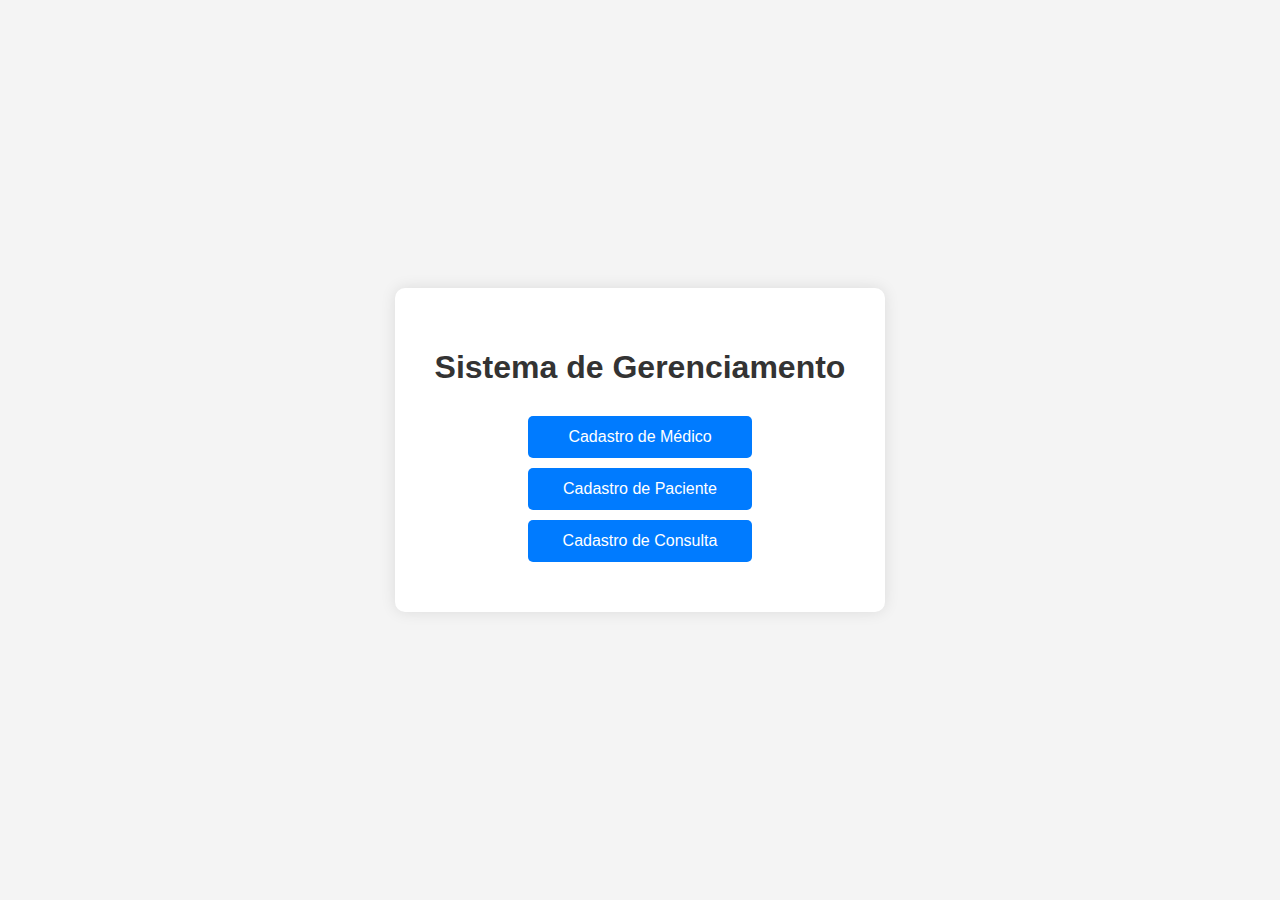
<file: Index.html>
<!DOCTYPE html>
<html lang="pt-BR">
<head>
    <meta charset="UTF-8">
    <meta name="viewport" content="width=device-width, initial-scale=1.0">
    <link rel="stylesheet" href="CSS/StyleIndex.css">
    <title>Sistema de Gerenciamento de Consultório</title>

</head>
<body>
    <div class="container">
        <h1>Sistema de Gerenciamento</h1>
        <a href="CadastroMedico.HTML" class="button">Cadastro de Médico</a>
        <a href="*" class="button">Cadastro de Paciente</a>
        <a href="*" class="button">Cadastro de Consulta</a>
    </div>
</body>
</html>
</file>
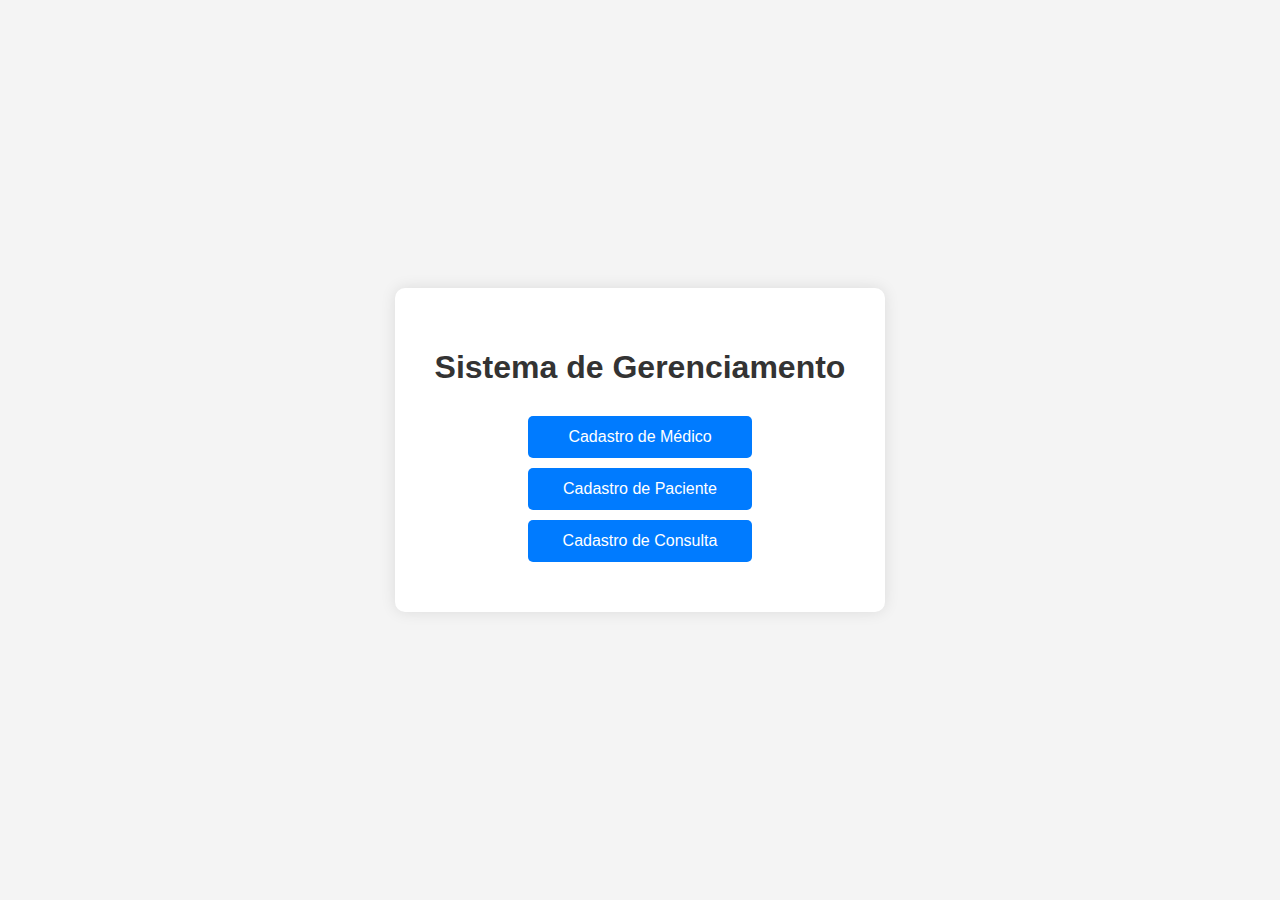
<file: HTML/Index.html>
<!DOCTYPE html>
<html lang="pt-BR">
<head>
    <meta charset="UTF-8">
    <meta name="viewport" content="width=device-width, initial-scale=1.0">
    <link rel="stylesheet" href="../CSS/StyleIndex.css">
    <title>Sistema de Gerenciamento de Consultório</title>

</head>
<body>
    <div class="container">
        <h1>Sistema de Gerenciamento</h1>
        <a href="CadastroMedico.HTML" class="button">Cadastro de Médico</a>
        <a href="CadastroPaciente.html" class="button">Cadastro de Paciente</a>
        <a href="CadastroConsulta.HTML" class="button">Cadastro de Consulta</a>
    </div>
</body>
</html>
</file>
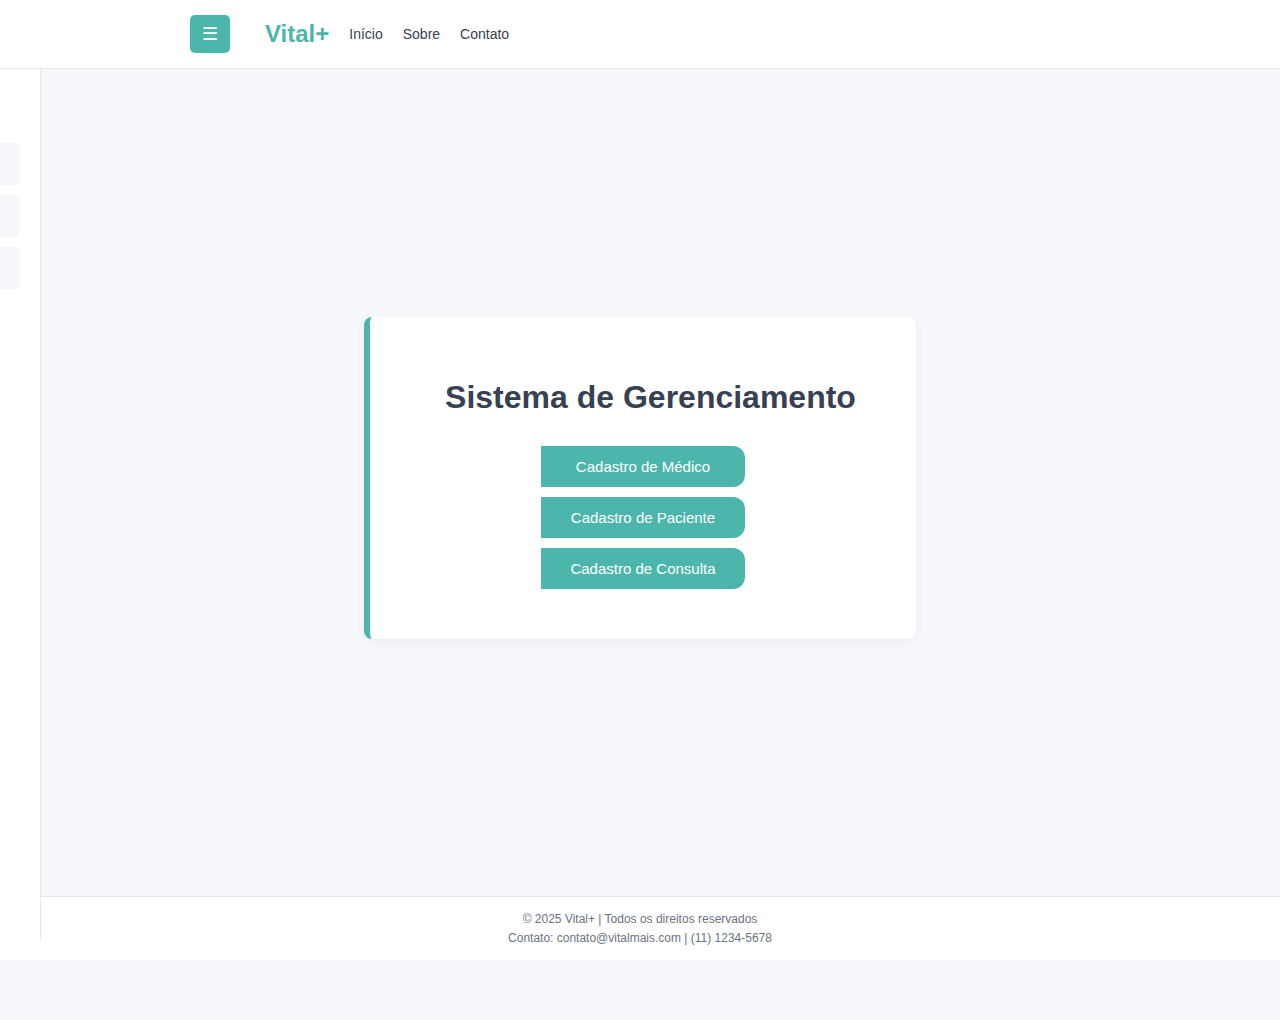
<file: Front/HTML/Index.html>
<!DOCTYPE html>
<html lang="pt-BR">
<head>
    <meta charset="UTF-8">
    <meta name="viewport" content="width=device-width, initial-scale=1.0">
    <link rel="stylesheet" href="../CSS/StyleIndex.css">
    <script src="../JS/scriptIndex.js" defer></script>
    <title>Vital+ | Sistema de Gerenciamento</title>
</head>
<body>
    <header>
        <div class="header-content">
            <button class="menu-toggle" onclick="toggleMenu()">☰</button>
            <h2 class="logo">Vital+</h2>
            <nav>
                <a href="index.html" class="nav-link">Início</a>
                <a href="#sobre" class="nav-link">Sobre</a>
                <a href="#contato" class="nav-link">Contato</a>
            </nav>
        </div>
    </header>

    <!-- Menu Lateral -->
    <div class="sidebar" id="sidebar">
        <h3>Opções</h3>
        <a href="ListaMedicos.html" class="sidebar-link">Lista de Médicos</a>
        <a href="ListaPacientes.html" class="sidebar-link">Lista de Pacientes</a>
        <a href="ListaConsultas.html" class="sidebar-link">Lista de Consultas</a>
    </div>

    <!-- Container Principal -->
    <div class="container" id="main-container">
        <h1>Sistema de Gerenciamento</h1>
        <a href="CadastroMedico.html" class="button">Cadastro de Médico</a>
        <a href="CadastroPaciente.html" class="button">Cadastro de Paciente</a>
        <a href="CadastroConsulta.html" class="button">Cadastro de Consulta</a>
    </div>

    <footer>
        <div class="footer-content">
            <p>© 2025 Vital+ | Todos os direitos reservados</p>
            <p>Contato: contato@vitalmais.com | (11) 1234-5678</p>
        </div>
    </footer>
</body>
</html>
</file>
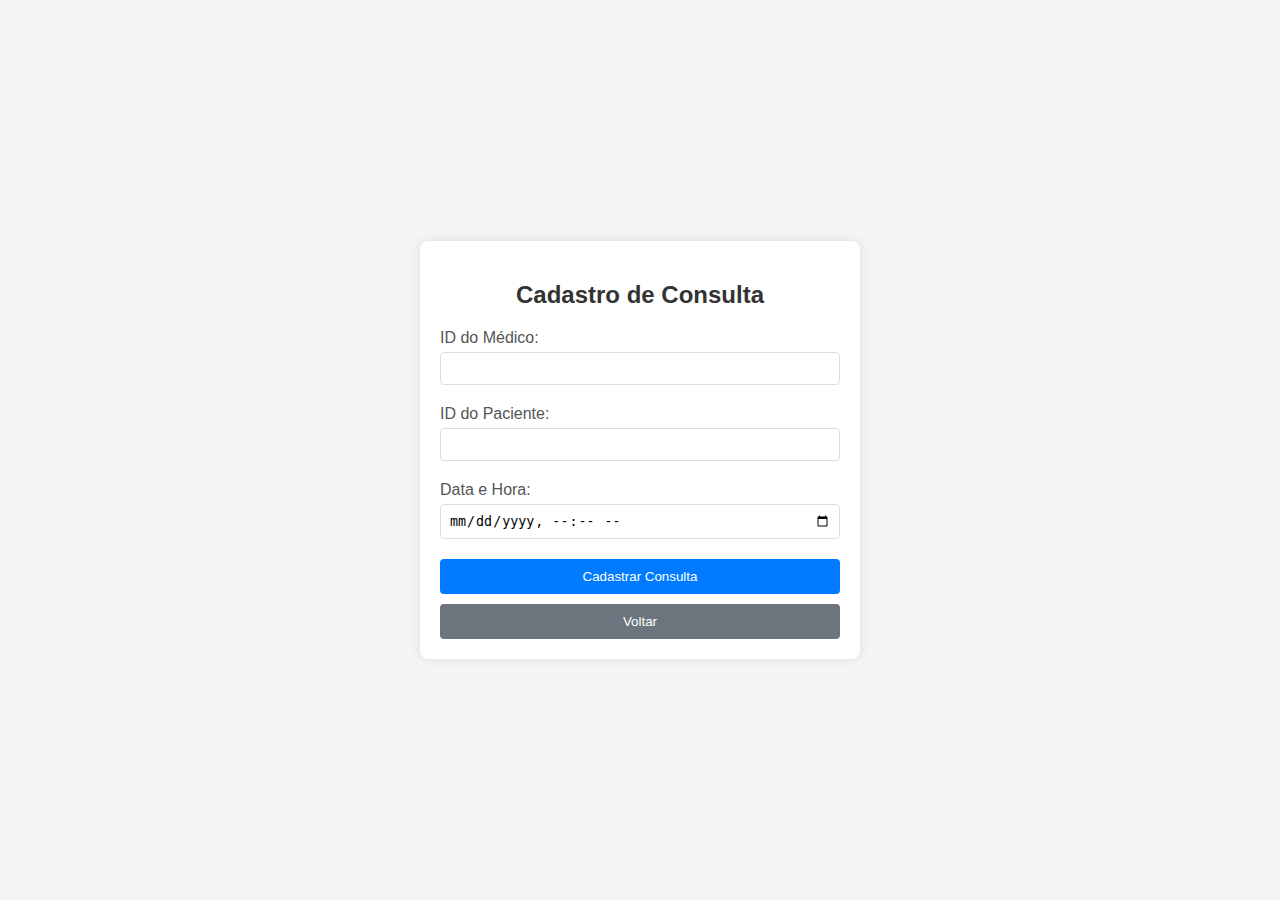
<file: CadastroConsulta.HTML>
<!DOCTYPE html>
<html lang="pt-BR">
<head>
    <meta charset="UTF-8">
    <meta name="viewport" content="width=device-width, initial-scale=1.0">
    <link rel="stylesheet" href="CSS/StyleConsulta.CSS">
    <script src="JS/scriptConsulta.js"></script>
    <title>Cadastro de Consulta</title>
</head>
<body>
    <div class="form-container">
        <h2>Cadastro de Consulta</h2>
        <form id="consultaForm" onsubmit="cadastrarConsulta(event)">
            <label for="medicoId">ID do Médico:</label>
            <input type="number" id="medicoId" name="medicoId" required>

            <label for="pacienteId">ID do Paciente:</label>
            <input type="number" id="pacienteId" name="pacienteId" required>

            <label for="dataHora">Data e Hora:</label>
            <input type="datetime-local" id="dataHora" name="dataHora" required>

            <span id="errorMessage" class="error">Por favor, preencha todos os campos corretamente.</span>

            <button type="submit">Cadastrar Consulta</button>
            <button type="button" class="back-button" onclick="window.location.href='index.html'">Voltar</button>
        </form>
    </div>
</body>
</html>
</file>
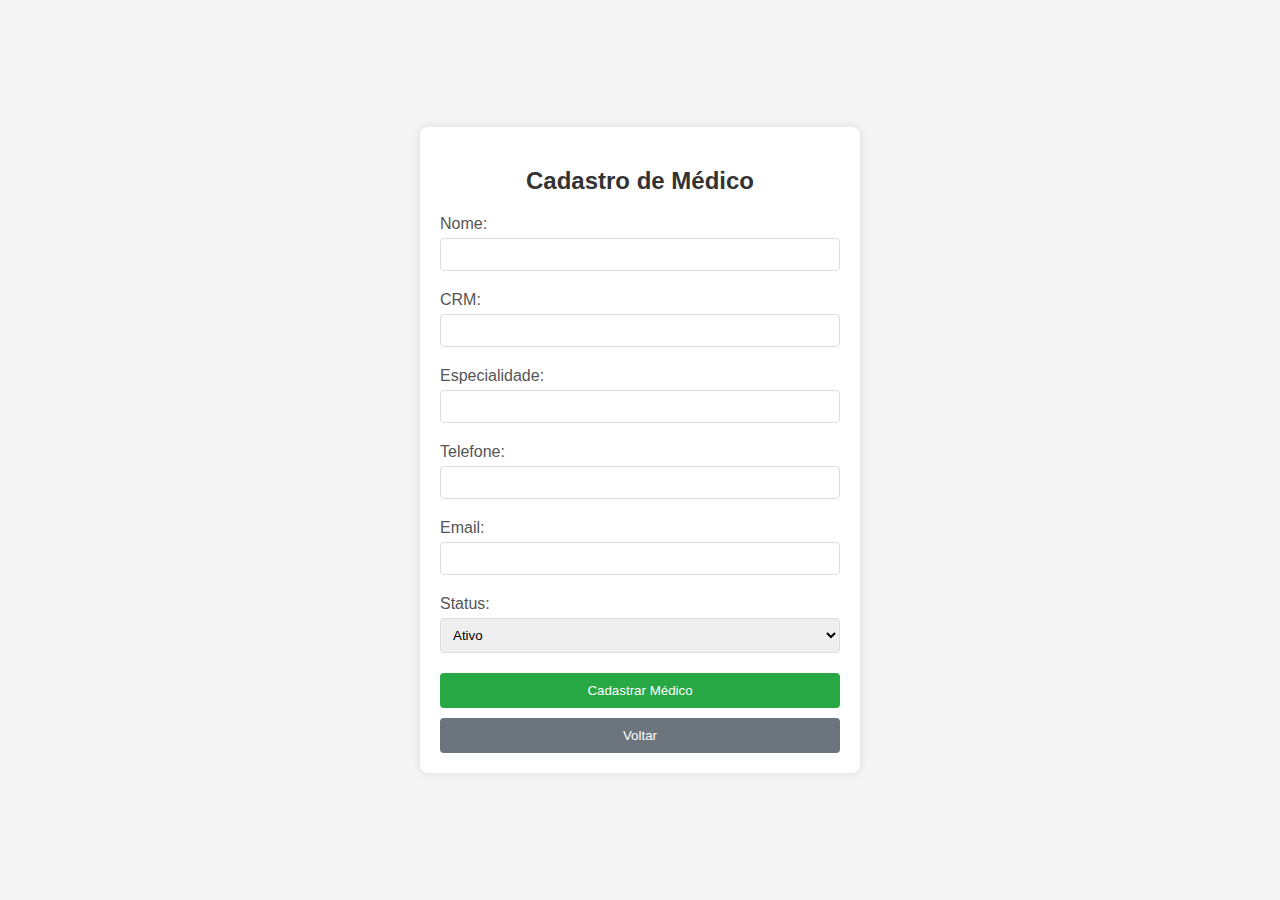
<file: CadastroMedico.HTML>
<!DOCTYPE html>
<html lang="pt-BR">

<head>
    <meta charset="UTF-8">
    <meta name="viewport" content="width=device-width, initial-scale=1.0">
    <link rel="stylesheet" href="CSS/sytleMedico.css">
    <script src="JS/scriptMedico.js"></script>
    <title>Cadastro de Médico</title>
</head>

<body>
    <div class="form-container">
        <h2>Cadastro de Médico</h2>
        <form id="medicoForm" onsubmit="cadastrarMedico(event)">
            <label for="nome">Nome:</label>
            <input type="text" id="nome" name="nome" required>

            <label for="crm">CRM:</label>
            <input type="text" id="crm" name="crm" required>

            <label for="especialidade">Especialidade:</label>
            <input type="text" id="especialidade" name="especialidade" required>

            <label for="telefone">Telefone:</label>
            <input type="tel" id="telefone" name="telefone" required>

            <label for="email">Email:</label>
            <input type="email" id="email" name="email" required>

            <label for="ativo">Status:</label>
            <select id="ativo" name="ativo" required>
                <option value="true">Ativo</option>
                <option value="false">Inativo</option>
            </select>

            <span id="errorMessage" class="error">Por favor, preencha todos os campos corretamente.</span>

            <button type="submit">Cadastrar Médico</button>
            <button type="button" class="back-button" onclick="window.location.href='index.html'">Voltar</button>
        </form>
    </div>
</body>

</html>
</file>
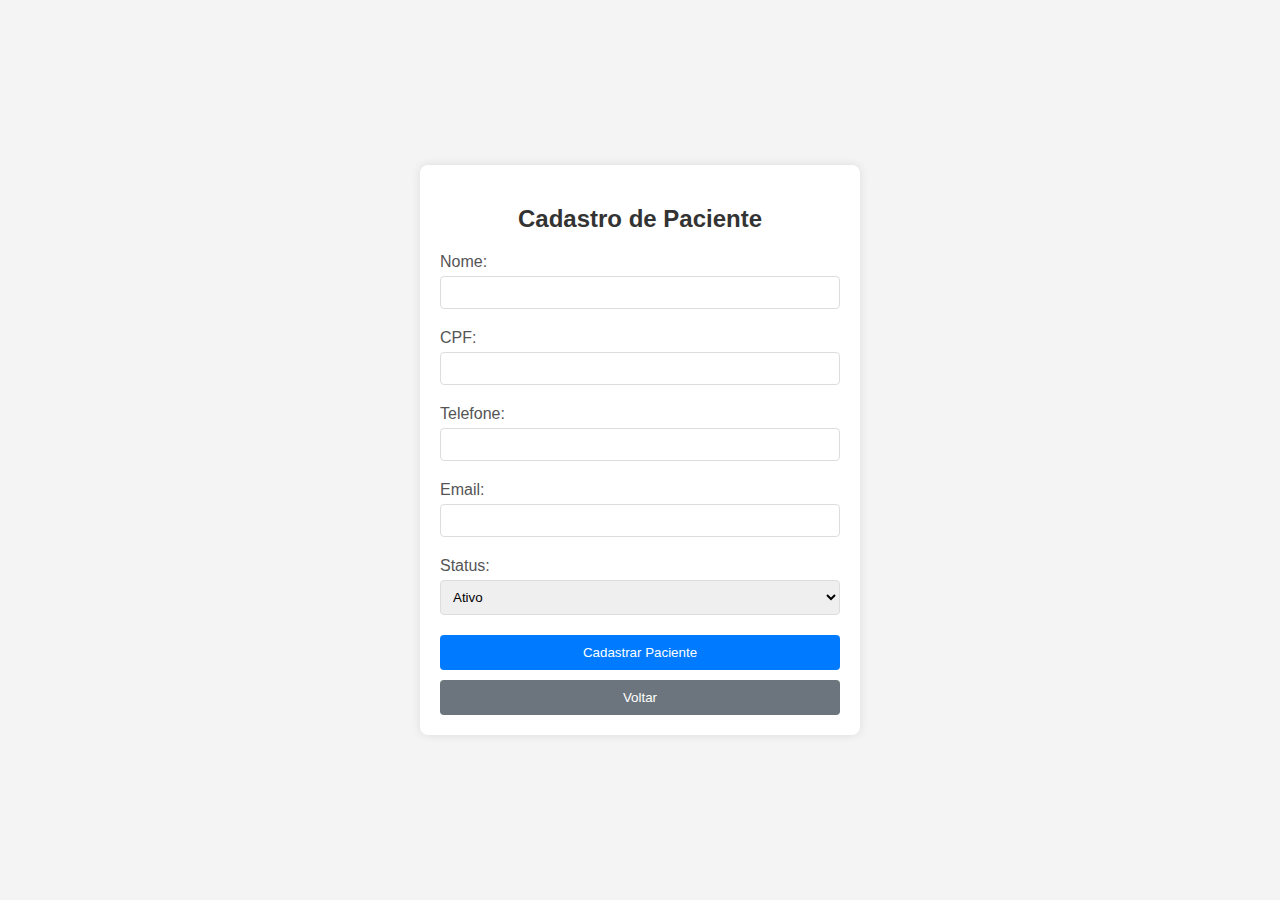
<file: CadastroPaciente.html>
<!DOCTYPE html>
<html lang="pt-BR">
<head>
    <meta charset="UTF-8">
    <meta name="viewport" content="width=device-width, initial-scale=1.0">
    <link rel="stylesheet" href="CSS/StylePaciente.css">
    <script src="JS/ScriptPaciente.js"></script>
    <title>Cadastro de Paciente</title>

</head>
<body>
    <div class="form-container">
        <h2>Cadastro de Paciente</h2>
        <form id="pacienteForm" onsubmit="cadastrarPaciente(event)">
            <label for="nome">Nome:</label>
            <input type="text" id="nome" name="nome" required>

            <label for="cpf">CPF:</label>
            <input type="text" id="cpf" name="cpf" required>

            <label for="telefone">Telefone:</label>
            <input type="tel" id="telefone" name="telefone" required>

            <label for="email">Email:</label>
            <input type="email" id="email" name="email" required>

            <label for="ativo">Status:</label>
            <select id="ativo" name="ativo" required>
                <option value="true">Ativo</option>
                <option value="false">Inativo</option>
            </select>

            <span id="errorMessage" class="error">Por favor, preencha todos os campos corretamente.</span>

            <button type="submit">Cadastrar Paciente</button>
            <button type="button" class="back-button" onclick="window.location.href='index.html'">Voltar</button>
        </form>
    </div>

</body>
</html>
</file>
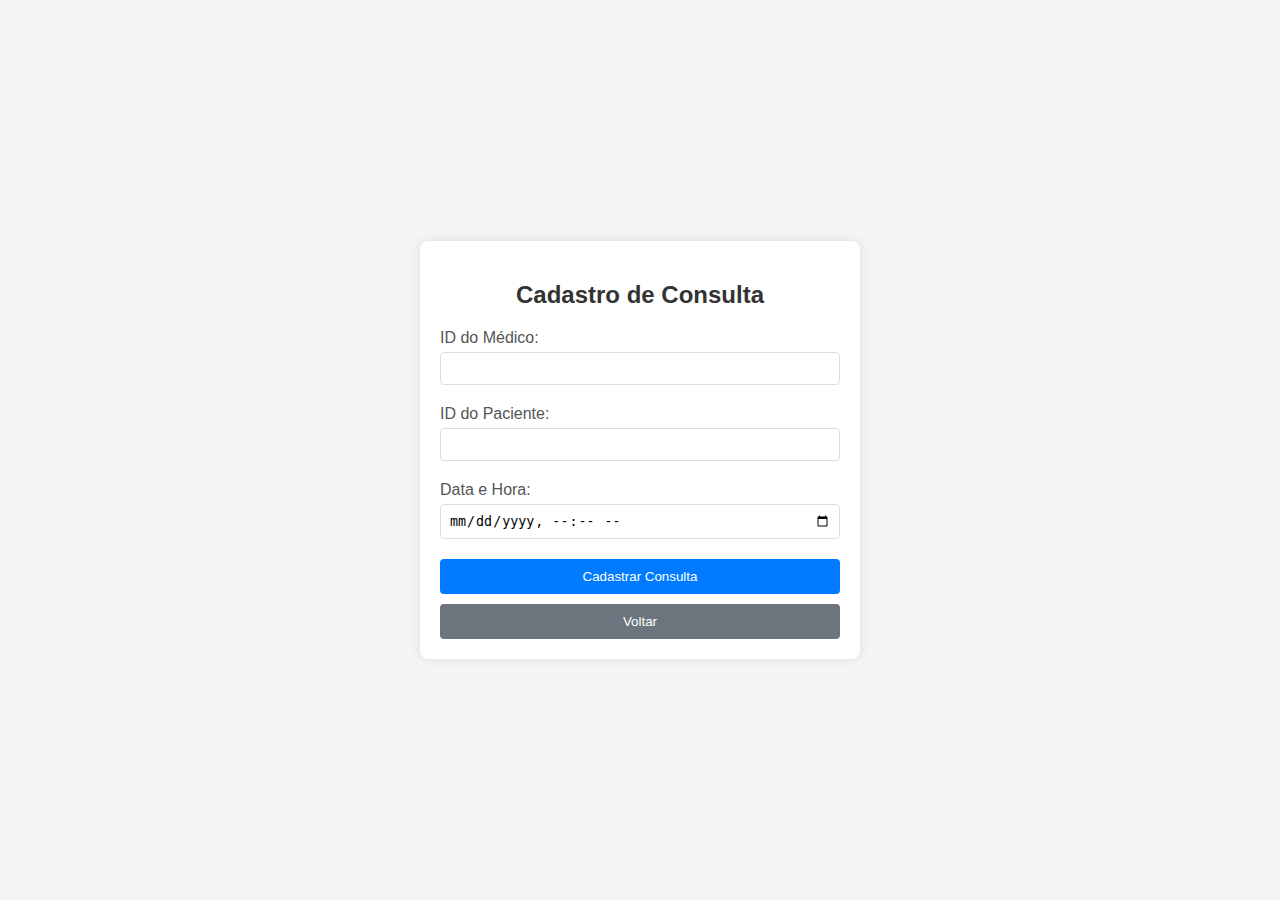
<file: HTML/CadastroConsulta.HTML>
<!DOCTYPE html>
<html lang="pt-BR">
<head>
    <meta charset="UTF-8">
    <meta name="viewport" content="width=device-width, initial-scale=1.0">
    <link rel="stylesheet" href="../CSS/StyleConsulta.CSS">
    <script src="../JS/scriptConsulta.js"></script>
    <title>Cadastro de Consulta</title>
</head>
<body>
    <div class="form-container">
        <h2>Cadastro de Consulta</h2>
        <form id="consultaForm" onsubmit="cadastrarConsulta(event)">
            <label for="medicoId">ID do Médico:</label>
            <input type="number" id="medicoId" name="medicoId" required>

            <label for="pacienteId">ID do Paciente:</label>
            <input type="number" id="pacienteId" name="pacienteId" required>

            <label for="dataHora">Data e Hora:</label>
            <input type="datetime-local" id="dataHora" name="dataHora" required>

            <span id="errorMessage" class="error">Por favor, preencha todos os campos corretamente.</span>

            <button type="submit">Cadastrar Consulta</button>
            <button type="button" class="back-button" onclick="window.location.href='index.html'">Voltar</button>
        </form>
    </div>
</body>
</html>
</file>
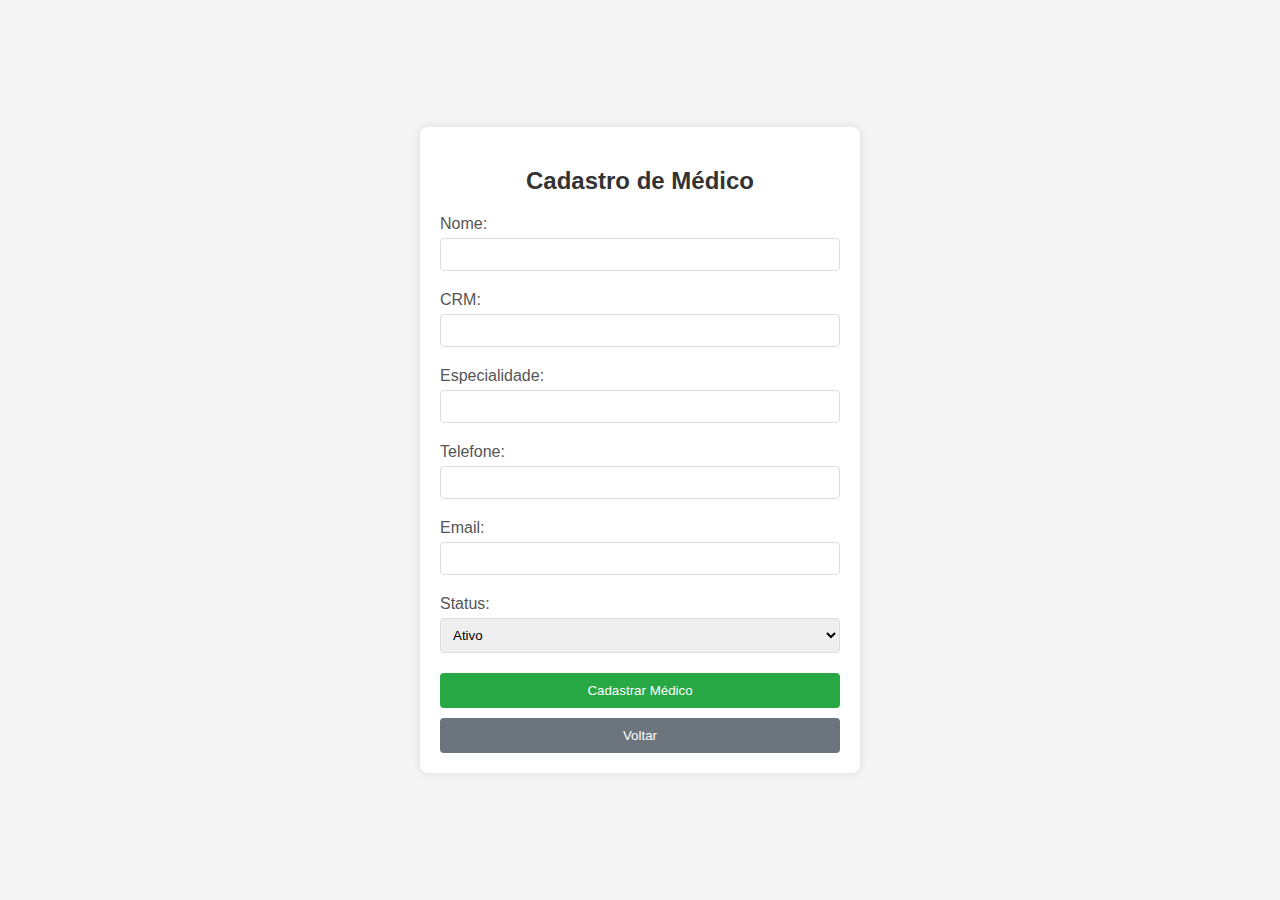
<file: HTML/CadastroMedico.HTML>
<!DOCTYPE html>
<html lang="pt-BR">

<head>
    <meta charset="UTF-8">
    <meta name="viewport" content="width=device-width, initial-scale=1.0">
    <link rel="stylesheet" href="../CSS/sytleMedico.css">
    <script src="../JS/scriptMedico.js"></script>
    <title>Cadastro de Médico</title>
</head>

<body>
    <div class="form-container">
        <h2>Cadastro de Médico</h2>
        <form id="medicoForm" onsubmit="cadastrarMedico(event)">
            <label for="nome">Nome:</label>
            <input type="text" id="nome" name="nome" required>

            <label for="crm">CRM:</label>
            <input type="text" id="crm" name="crm" required>

            <label for="especialidade">Especialidade:</label>
            <input type="text" id="especialidade" name="especialidade" required>

            <label for="telefone">Telefone:</label>
            <input type="tel" id="telefone" name="telefone" required>

            <label for="email">Email:</label>
            <input type="email" id="email" name="email" required>

            <label for="ativo">Status:</label>
            <select id="ativo" name="ativo" required>
                <option value="true">Ativo</option>
                <option value="false">Inativo</option>
            </select>

            <span id="errorMessage" class="error">Por favor, preencha todos os campos corretamente.</span>

            <button type="submit">Cadastrar Médico</button>
            <button type="button" class="back-button" onclick="window.location.href='index.html'">Voltar</button>
        </form>
    </div>
</body>

</html>
</file>
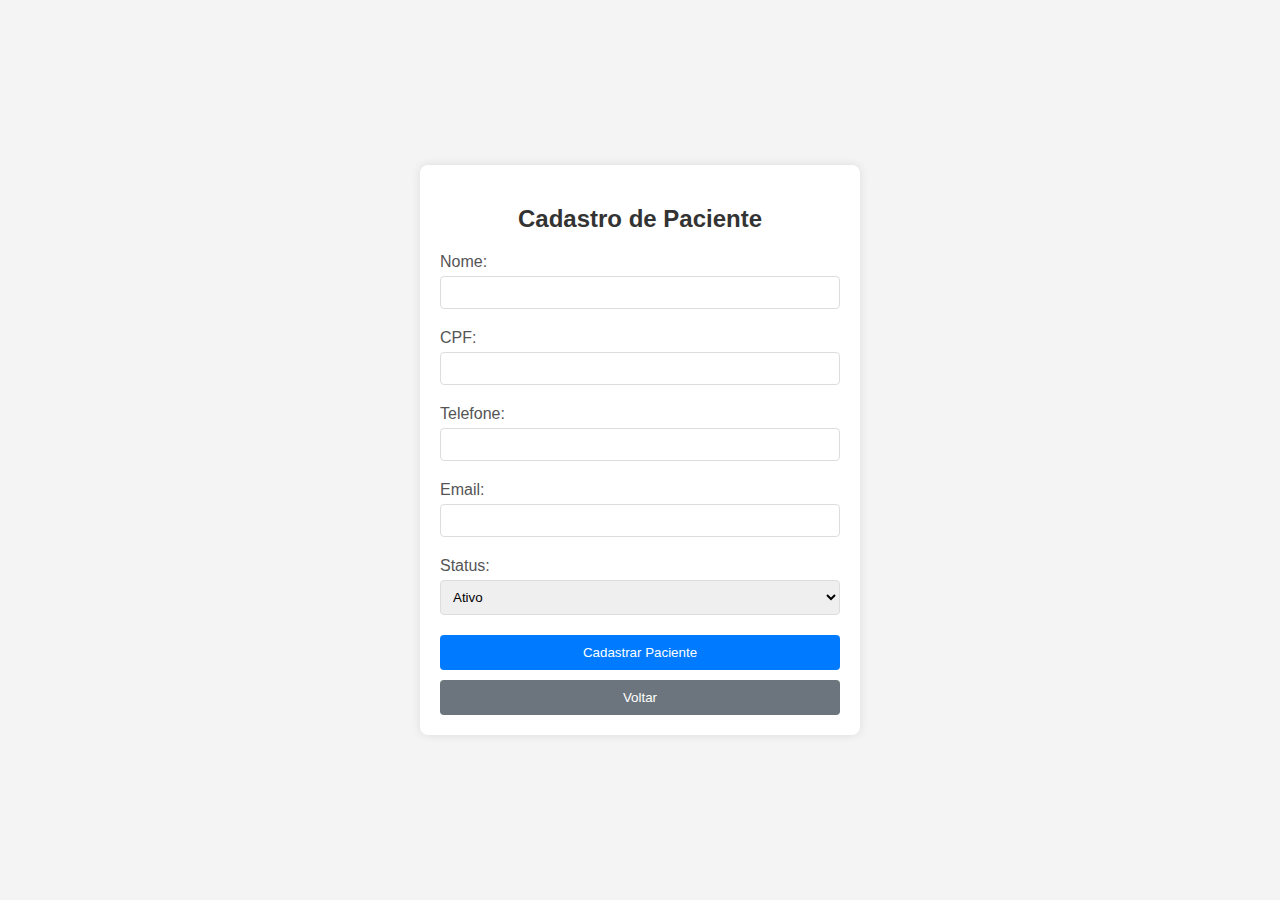
<file: HTML/CadastroPaciente.html>
<!DOCTYPE html>
<html lang="pt-BR">
<head>
    <meta charset="UTF-8">
    <meta name="viewport" content="width=device-width, initial-scale=1.0">
    <link rel="stylesheet" href="../CSS/StylePaciente.css">
    <script src="../JS/ScriptPaciente.js"></script>
    <title>Cadastro de Paciente</title>

</head>
<body>
    <div class="form-container">
        <h2>Cadastro de Paciente</h2>
        <form id="pacienteForm" onsubmit="cadastrarPaciente(event)">
            <label for="nome">Nome:</label>
            <input type="text" id="nome" name="nome" required>

            <label for="cpf">CPF:</label>
            <input type="text" id="cpf" name="cpf" required>

            <label for="telefone">Telefone:</label>
            <input type="tel" id="telefone" name="telefone" required>

            <label for="email">Email:</label>
            <input type="email" id="email" name="email" required>

            <label for="ativo">Status:</label>
            <select id="ativo" name="ativo" required>
                <option value="true">Ativo</option>
                <option value="false">Inativo</option>
            </select>

            <span id="errorMessage" class="error">Por favor, preencha todos os campos corretamente.</span>

            <button type="submit">Cadastrar Paciente</button>
            <button type="button" class="back-button" onclick="window.location.href='index.html'">Voltar</button>
        </form>
    </div>

</body>
</html>
</file>
<file: CSS/StyleIndex.css>
body {
    font-family: Arial, sans-serif;
    background-color: #f4f4f4;
    display: flex;
    justify-content: center;
    align-items: center;
    height: 100vh;
    margin: 0;
}
.container {
    text-align: center;
    background-color: white;
    padding: 40px;
    border-radius: 10px;
    box-shadow: 0 0 15px rgba(0, 0, 0, 0.1);
}
h1 {
    color: #333;
    margin-bottom: 30px;
}
.button {
    display: block;
    width: 200px;
    padding: 12px;
    margin: 10px auto;
    background-color: #007bff;
    color: white;
    text-decoration: none;
    border-radius: 5px;
    font-size: 16px;
    transition: background-color 0.3s;
}
.button:hover {
    background-color: #0056b3;
}
</file>
<file: Front/CSS/StyleIndex.css>
body {
    font-family: 'Poppins', Arial, sans-serif;
    background-color: #f5f7fa;
    margin: 0;
    min-height: 100vh;
    display: flex;
    flex-direction: column;
    justify-content: space-between;
    overflow-x: hidden;
    padding-top: 60px; /* Espaço para o header fixo */
    padding-bottom: 60px; /* Espaço para o footer */
}

.container {
    text-align: center;
    background-color: #ffffff;
    padding: 40px 60px;
    border-left: 6px solid #4db6ac;
    border-radius: 8px;
    box-shadow: 0 2px 10px rgba(0, 0, 0, 0.05);
    max-width: 450px;
    margin: auto;
    transition: transform 0.3s ease;
}

h1 {
    color: #374151;
    font-size: 32px;
    margin-bottom: 30px;
    font-weight: 600;
    padding-left: 15px;
}

.button {
    display: block;
    width: 180px;
    padding: 12px;
    margin: 10px auto;
    background-color: #4db6ac;
    color: #ffffff;
    text-decoration: none;
    border-radius: 0 12px 12px 0;
    font-size: 15px;
    font-weight: 500;
    transition: background-color 0.3s ease, padding-left 0.3s ease;
}

.button:hover {
    background-color: #3d938b;
    padding-left: 18px;
}

/* Estilização do Header */
header {
    width: 100%;
    background-color: #ffffff;
    padding: 15px 0;
    border-bottom: 1px solid #e2e8f0;
    position: fixed;
    top: 0;
    left: 0;
    z-index: 10;
}

.header-content {
    max-width: 900px;
    margin: 0 auto;
    display: flex;
    align-items: center;
    padding: 0 20px;
}

.logo {
    color: #4db6ac;
    font-size: 24px;
    font-weight: 700;
    margin: 0 20px 0 15px; /* Aumentei o espaço à esquerda e direita */
}

nav {
    display: flex;
    gap: 20px;
}

.nav-link {
    color: #374151;
    text-decoration: none;
    font-size: 14px;
    font-weight: 500;
    transition: color 0.3s ease;
}

.nav-link:hover {
    color: #4db6ac;
}

/* Estilização do Footer */
footer {
    width: 100%;
    background-color: #ffffff;
    padding: 10px 0;
    border-top: 1px solid #e2e8f0;
    text-align: center;
}

.footer-content {
    max-width: 900px;
    margin: 0 auto;
    color: #6b7280;
    font-size: 12px;
}

.footer-content p {
    margin: 5px 0;
}

/* Botão de Menu */
.menu-toggle {
    background-color: #4db6ac;
    color: #ffffff;
    border: none;
    padding: 8px 12px;
    border-radius: 5px;
    font-size: 18px;
    cursor: pointer;
    transition: background-color 0.3s ease;
    margin-right: 20px; /* Aumentei a distância da logo */
}

/* Hover do Botão de Menu */
.menu-toggle:hover {
    background-color: #3d938b;
}

/* Menu Lateral */
.sidebar {
    position: fixed;
    top: 60px;
    left: -250px;
    width: 250px;
    height: calc(100% - 60px);
    background-color: #ffffff;
    padding: 20px;
    border-right: 1px solid #e2e8f0;
    transition: left 0.3s ease;
    z-index: 5;
}

.sidebar.active {
    left: 0;
}

.sidebar h3 {
    color: #374151;
    font-size: 20px;
    font-weight: 600;
    margin-bottom: 20px;
}

.sidebar-link {
    display: block;
    color: #4b5563;
    text-decoration: none;
    font-size: 16px;
    padding: 12px 15px; /* Padding para um botão maior */
    margin: 10px 0; /* Espaço entre os botões */
    border-radius: 6px; /* Bordas arredondadas */
    background-color: #f5f7fa; /* Fundo sutil */
    transition: background-color 0.3s ease, color 0.3s ease, transform 0.2s ease;
}

/* Hover dos Botões de Lista */
.sidebar-link:hover {
    background-color: #4db6ac; /* Fundo verde-azulado */
    color: #ffffff; /* Texto branco */
    transform: translateX(5px); /* Deslocamento sutil à direita */
}

/* Deslocamento do Container */
#main-container.shifted {
    transform: translateX(250px);
}
</file>
<file: CSS/StyleConsulta.CSS>
body {
    font-family: Arial, sans-serif;
    background-color: #f4f4f4;
    display: flex;
    justify-content: center;
    align-items: center;
    height: 100vh;
    margin: 0;
}
.form-container {
    background-color: white;
    padding: 20px;
    border-radius: 8px;
    box-shadow: 0 0 10px rgba(0, 0, 0, 0.1);
    width: 400px;
}
h2 {
    text-align: center;
    color: #333;
}
label {
    display: block;
    margin: 10px 0 5px;
    color: #555;
}
input, select {
    width: 100%;
    padding: 8px;
    margin-bottom: 10px;
    border: 1px solid #ddd;
    border-radius: 4px;
    box-sizing: border-box;
}
button {
    width: 100%;
    padding: 10px;
    background-color: #007bff;
    color: white;
    border: none;
    border-radius: 4px;
    cursor: pointer;
    margin-top: 10px;
}
button:hover {
    background-color: #007bff;
}
.back-button {
    background-color: #6c757d;
}
.back-button:hover {
    background-color: #5a6268;
}
.error {
    color: red;
    font-size: 0.9em;
    display: none;
}
</file>
<file: CSS/sytleMedico.css>
body {
    font-family: Arial, sans-serif;
    background-color: #f4f4f4;
    display: flex;
    justify-content: center;
    align-items: center;
    height: 100vh;
    margin: 0;
}
.form-container {
    background-color: white;
    padding: 20px;
    border-radius: 8px;
    box-shadow: 0 0 10px rgba(0, 0, 0, 0.1);
    width: 400px;
}
h2 {
    text-align: center;
    color: #333;
}
label {
    display: block;
    margin: 10px 0 5px;
    color: #555;
}
input, select {
    width: 100%;
    padding: 8px;
    margin-bottom: 10px;
    border: 1px solid #ddd;
    border-radius: 4px;
    box-sizing: border-box;
}
button {
    width: 100%;
    padding: 10px;
    background-color: #28a745;
    color: white;
    border: none;
    border-radius: 4px;
    cursor: pointer;
    margin-top: 10px;
}
button:hover {
    background-color: #218838;
}
.back-button {
    background-color: #6c757d; /* Cinza para diferenciar do botão principal */
}
.back-button:hover {
    background-color: #5a6268;
}
.error {
    color: red;
    font-size: 0.9em;
    display: none;
}
</file>
<file: CSS/StylePaciente.css>
body {
    font-family: Arial, sans-serif;
    background-color: #f4f4f4;
    display: flex;
    justify-content: center;
    align-items: center;
    height: 100vh;
    margin: 0;
}
.form-container {
    background-color: white;
    padding: 20px;
    border-radius: 8px;
    box-shadow: 0 0 10px rgba(0, 0, 0, 0.1);
    width: 400px;
}
h2 {
    text-align: center;
    color: #333;
}
label {
    display: block;
    margin: 10px 0 5px;
    color: #555;
}
input, select {
    width: 100%;
    padding: 8px;
    margin-bottom: 10px;
    border: 1px solid #ddd;
    border-radius: 4px;
    box-sizing: border-box;
}
button {
    width: 100%;
    padding: 10px;
    background-color: #007bff;
    color: white;
    border: none;
    border-radius: 4px;
    cursor: pointer;
    margin-top: 10px;
}
button:hover {
    background-color: #007bff;
}
.back-button {
    background-color: #6c757d;
}
.back-button:hover {
    background-color: #5a6268;
}
.error {
    color: red;
    font-size: 0.9em;
    display: none;
}
</file>
